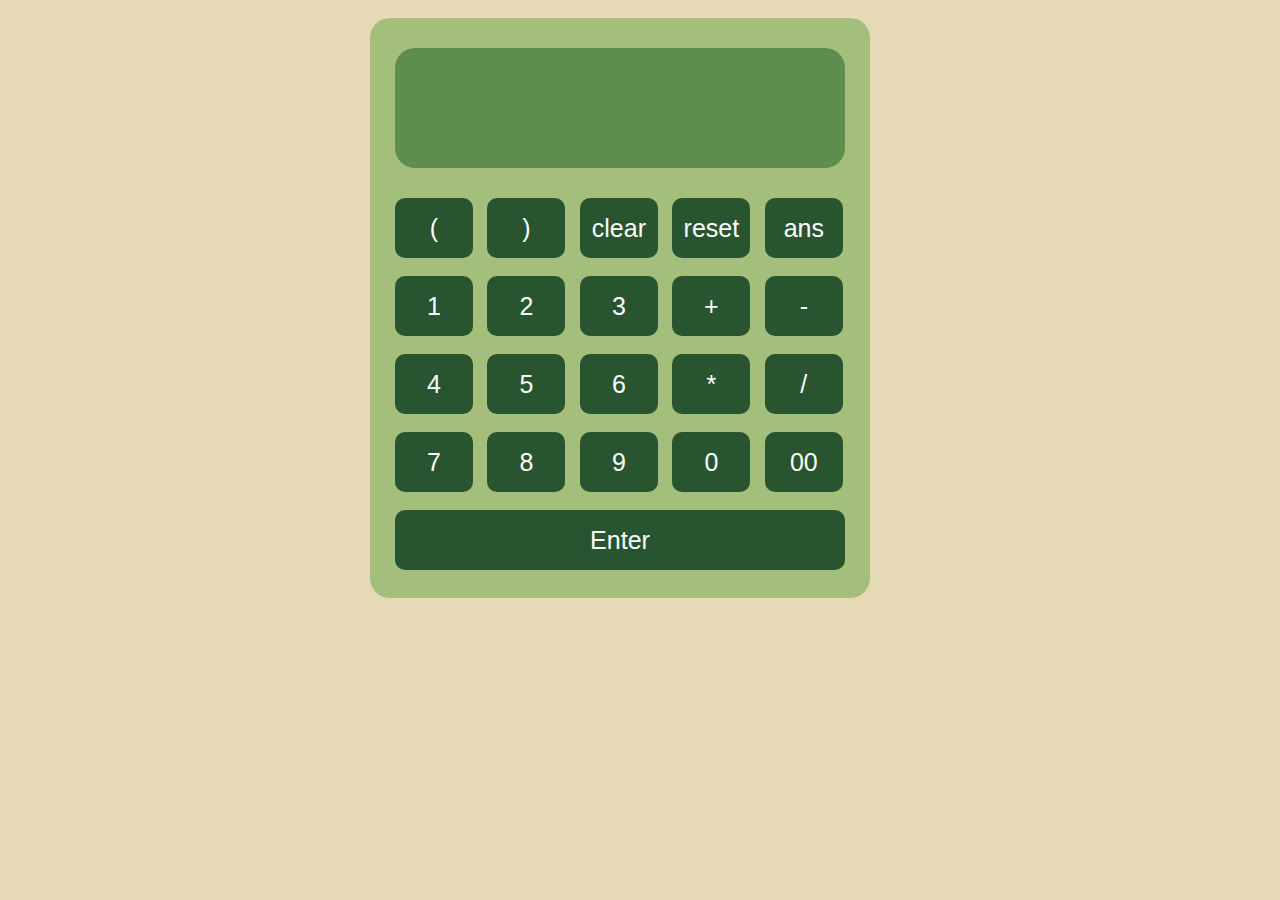
<file: Task 1/index.html>
<html>
<head>
<title>Calculator</title>
<link rel="stylesheet" href="style1.css">
<script src="script1.js"></script>
</head>
<body>


<div class="cont1">


<br>
    
<form name="f1" class="cal">
    
    
    
    <input type="text" name="t1" class="top">
    <br>

    <div class="last"> 
    <input type="button"  name="t2" value="("  onclick="add('(')" class="keys">
    <input type="button"  name="t3" value=")"  onclick="add(')')" class="keys">
    <input type="reset"  name="t4" value="clear"   class="keys">
    <input type="reset"  name="t4" value="reset"    class="keys">
    <input type="button"  name="t5" value="ans" onclick="add('ans')" class="keys"> 
    <br>
    <br>
    
    <input type="button"  name="t5" value="1" onclick="add(1)"  class="keys">
    <input type="button"  name="t6" value="2" onclick="add(2)" class="keys">
    <input type="button"  name="t7" value="3" onclick="add(3)" class="keys" >
    <input type="button"  name="t4" value="+"   onclick="add('+')" class="keys">
    <input type="button"  name="t8" value="-" onclick="add('-')" class="keys">  
    <br> 
    <br>
    
    <input type="button"  name="t9" value="4" onclick="add(4)" class="keys">
    <input type="button"  name="t10" value="5" onclick="add(5)" class="keys">
    <input type="button"  name="t11" value="6" onclick="add(6)" class="keys" >
    <input type="button"  name="t12" value="*"   onclick="add('*')" class="keys">
    <input type="button"  name="t13" value="/" onclick="add('/')" class="keys">  
    <br> 
    <br>
    
    <input type="button"  name="t14" value="7" onclick="add(7)" class="keys"> 
    <input type="button"  name="t14" value="8" onclick="add(8)"  class="keys">  
    
    <input type="button"  name="t15" value="9" onclick="add(9)"  class="keys"> 
    <input type="button"  name="t16" value="0"   onclick="add(0)" class="keys">
    <input type="button"  name="t17" value="00"   onclick="add(0o0)" class="keys">
    
    <br>
    <br>
    <input type="button"  name="t18" value="Enter"   onclick="add('Enter')" class="keys2">
    
    
    </div>
    </form>

    </div>
</body>
</html>
</file>
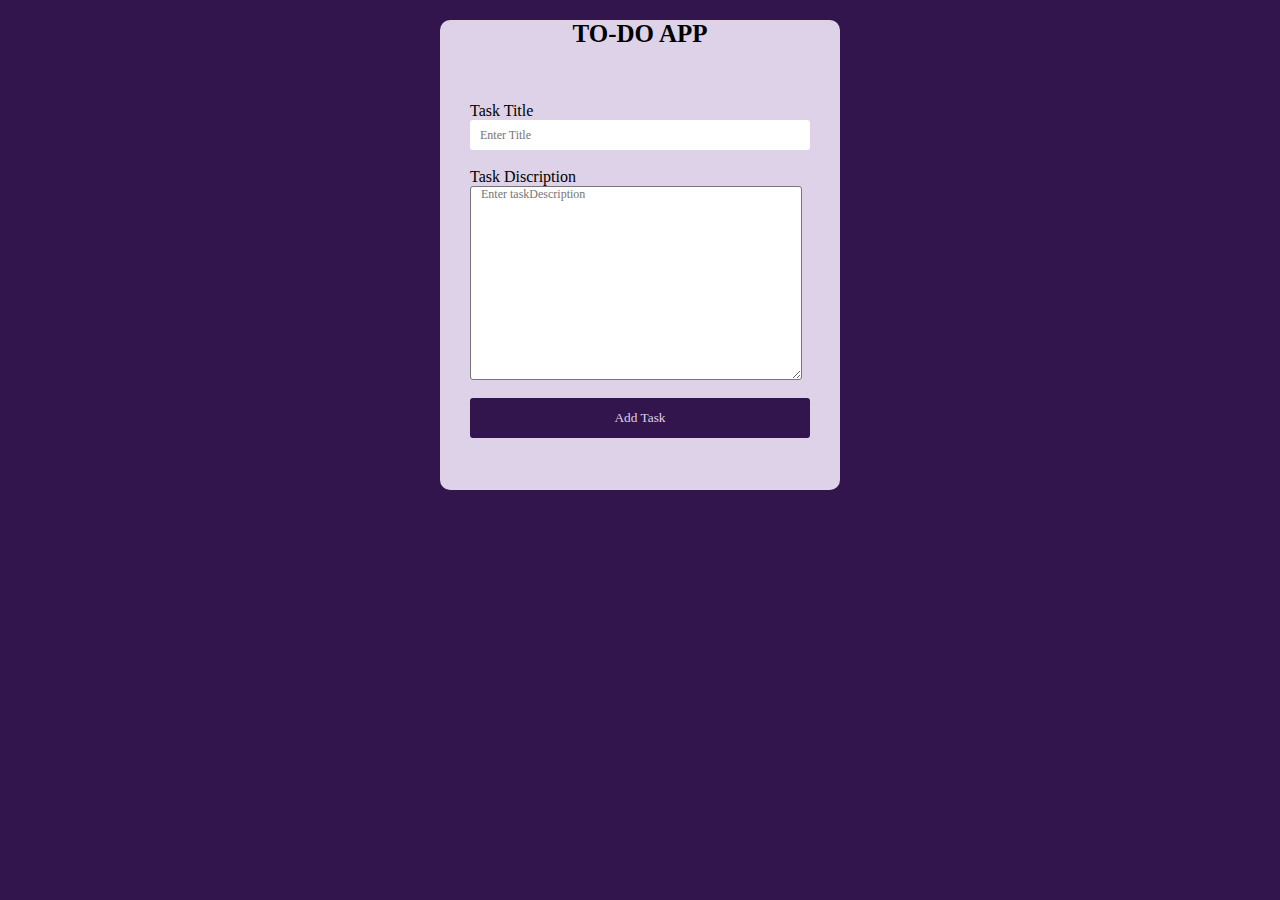
<file: Task 3/index.html>
<html lang="en">
<head>
<title>To-Do web app</title>
<link rel="stylesheet" href="style3.css">
<script src="script3.js"></script>
</head>
<body>


<div class="cont1">

<h1 class="h1"> TO-DO APP</h1>
<br> <br> <br>
<div class="align">  
Task Title <br>
<input type="text" id="taskTitle" placeholder="Enter Title">
<br><br>
Task  Discription <br>
<textarea  id="taskDescription" cols="43" rows="12" placeholder="Enter taskDescription"></textarea>
<br> <br>
<button class="btn" onclick="valid()">Add Task</button>
</div>

</div>

<ul id="taskList"></ul>

</body>
</html>
</file>
<file: Task 1/style1.css>
*
        {

            padding: 0;
            margin: 0;
            font-family: 'Poppins', sans-serif;
        }
        
        .cont1
        {

            height: 100%;
            width: 100%;
            background-color: E5D9B6;
           
        }

        .cont1 .cal
        {
            height: 480;
            width: 500;
            background-color: #A4BE7B;
           margin-left: 370;
           padding-top: 100;
           border-radius: 20px;
        }

        .cont1 .cal  .top
        {
            height: 120;
            width: 450;
            background-color: #5F8D4E;
            border-radius: 20px;
            border-style: none;
            position: relative;
            top:-70;
            font-size: 50;
            margin-left: 25;
            color: white;
        }

        .cont1 .cal .keys
        {
            height: 60;
            width: 78;
            background-color: #285430 ;
            position: relative;
            top:-40;
            margin-left: 10;
            border-radius: 10px;
            font-size: 25;
            color: white;
            border-style: none;
        }
        .cont1 .cal .last
        {
            margin-left: 15;
        }

        .cont1 .cal .keys2
        {
            height: 60;
            width: 450;
            background-color: #285430 ;
            position: relative;
            top:-40;
            margin-left: 10;
            border-radius: 10px;
            font-size: 25;
            color: white;
            border-style: none;
        }
</file>
<file: Task 3/style3.css>
*
{
padding: 0;
margin: 0;
font-family: "montserrat";
}

body
{

background-color: rgb(50, 21, 77);
}

.cont1
{
height: 470;
width: 400;
background-color: rgb(221, 210, 231);
border-radius: 10px;
margin: auto;
margin-top: 20;
}
.h1
{
font-size:25;
text-align: center;
}

#taskTitle{
height: 30;
width: 340;
border-radius: 3px;
border: 1px;
color: rgb(50, 21, 77); 
}

#taskDescription
{

border-radius: 3px;
}
.btn
{
height: 40;
width: 340;
border-radius: 3px;
border: 1px;
background-color: rgb(50, 21, 77); 
color: rgb(221, 210, 231);
font-weight: 50;
}

.align 
{

margin-left: 30;
}

.taskItem {
display: flex;
flex-direction: column;
align-items: flex-start;
margin: auto;
border: 3px solid #ccc;
padding: 10px;
border-radius: 5px;
width: 400px;
margin-top: 30px;
}
.taskItem input[type="checkbox"]
 {
margin-right: 10px;
}
.taskItem h3 
{
color: white;
margin: 0;
}
.taskItem p 
{
color: rgb(221, 210, 231);
margin: 5px 0;
}
.taskItem button 
{
background-color: rgb(221, 210, 231);
color: rgb(50, 21, 77); 
border: none;
padding: 5px 10px;
border-radius: 3px ;

}

::placeholder
{

font-size: 12;
padding-left: 10px;
}
</file>
